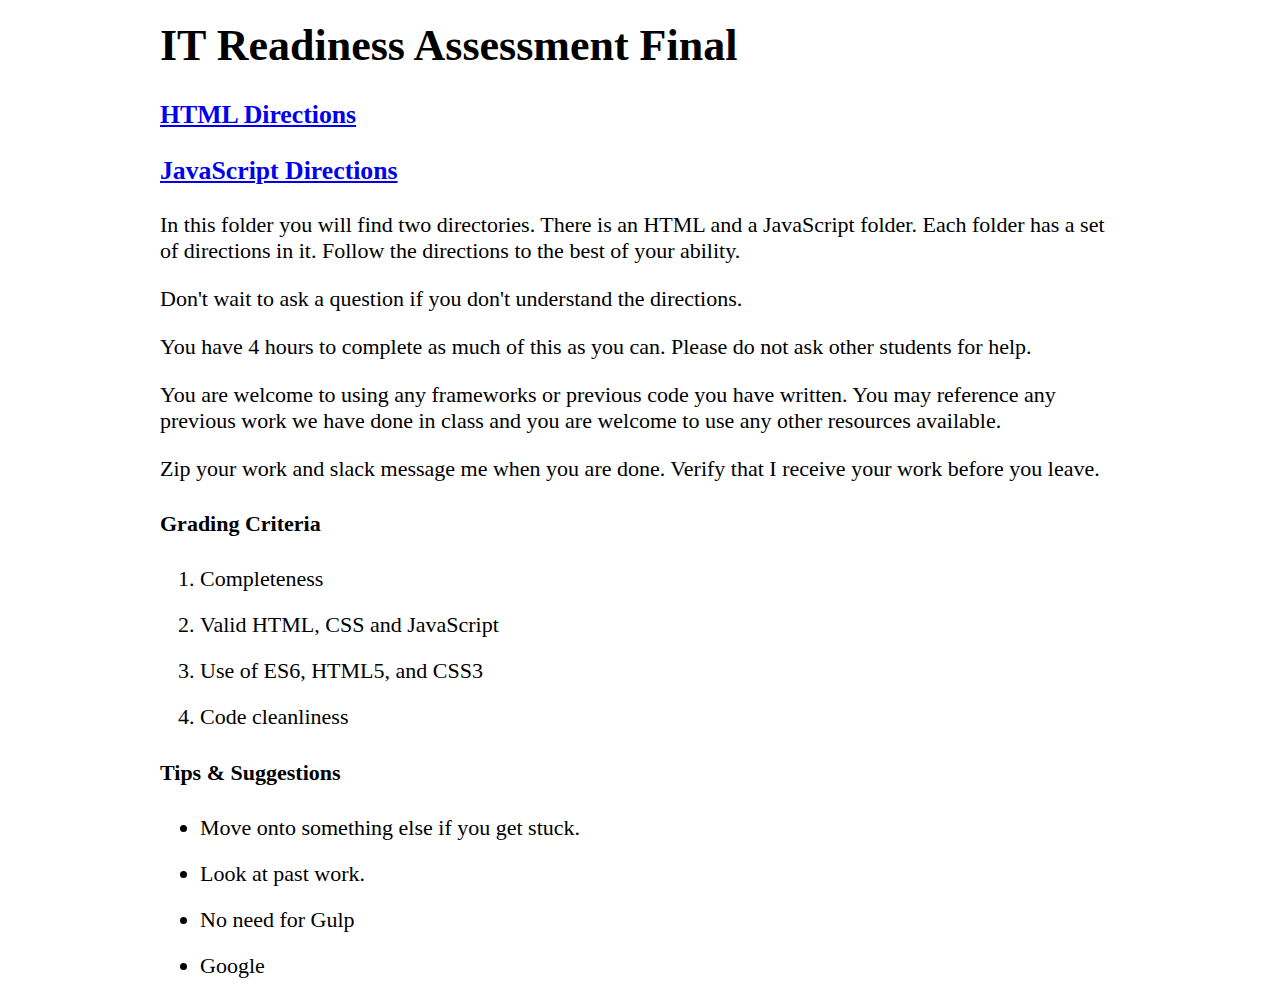
<file: assessment4/jan26/index.html>
<html>

    <head>
        <style>
            .container {
                font-size: 22px;
                width: 960px;
                margin: 20px auto;
            }

            li {
                margin: 20px 0;
            }
        </style>
    </head>

    <body>
        <div class="container">
            <h1>IT Readiness Assessment Final</h1>
            <h3><a href="html/directions.html">HTML Directions</a></h3>
            <h3><a href="javascript/directions.html">JavaScript Directions</a></h3>
            <p>
                In this folder you will find two directories. There is an HTML and a JavaScript folder. Each folder has a set of directions
                in it. Follow the directions to the best of your ability. </p>
            <p>Don't wait to ask a question if you don't understand the directions.</p>
            <p>You have 4 hours to complete as much of this as you can. Please do not ask other students for help.
            </p>
            <p>
                You are welcome to using any frameworks or previous code you have written. You may reference any previous work we have done
                in class and you are welcome to use any other resources available.
            </p>
            <p>
                Zip your work and slack message me when you are done. Verify that I receive your work before you leave.
            </p>
            <h4>Grading Criteria</h4>
            <ol>
                <li>Completeness </li>
                <li>Valid HTML, CSS and JavaScript </li>
                <li>Use of ES6, HTML5, and CSS3</li>
                <li>Code cleanliness </li>
            </ol>
            <h4>Tips & Suggestions</h4>
            <ul>
                <li>Move onto something else if you get stuck.</li>
                <li>Look at past work.</li>
                <li>No need for Gulp</li>
                <li>Google</li>
            </ul>
        </div>
    </body>

</html>
</file>
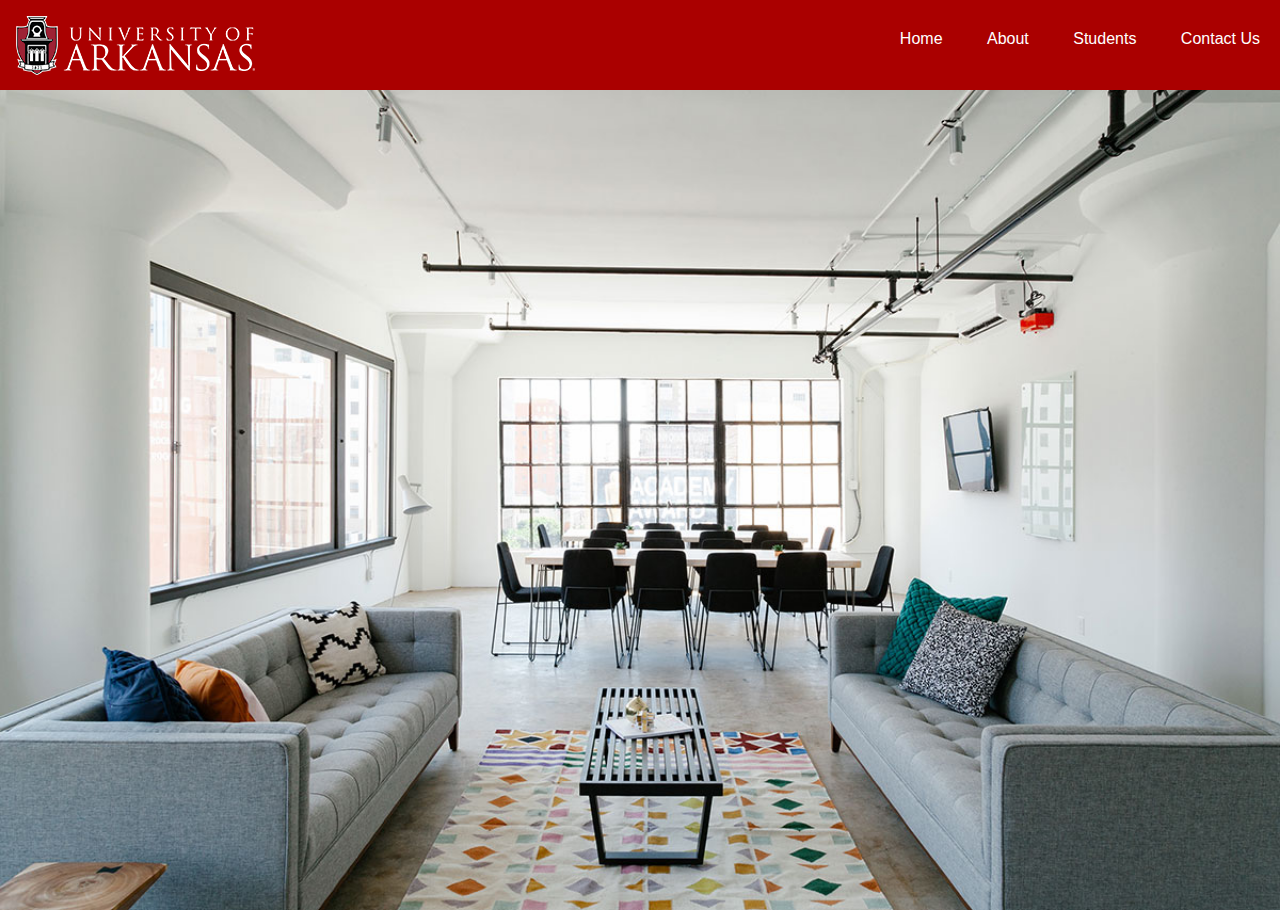
<file: assessment4/jan26/html/index.html>
<!DOCTYPE html>
<html>

    <head>
        <title></title>
        <link href="assets/css/normalize.css" rel="stylesheet" type="text/css" media="all">
        <link href="assets/css/main.css" rel="stylesheet" type="text/css" media="all">
    </head>

    <body>

    <!-- HEADER -->
    <header>
        <img id="logo" src="assets/images/logo.png">
        <nav>
            <ul class="navlist">
                <li>Home</li>
                <li>About</li>
                <li>Students</li>
                <li>Contact Us</li>
            </ul>
        </nav>
    </header>


    <!-- MAIN -->

    <main>
        <img class="banner" src="assets/images/banner1.jpg">
    </main>

    <script src="assets/js/jquery-3.2.0.min.js" type="text/javascript"></script>
    <script src="assets/js/main.js" type="text/javascript"></script>


    </body>

</html>
</file>
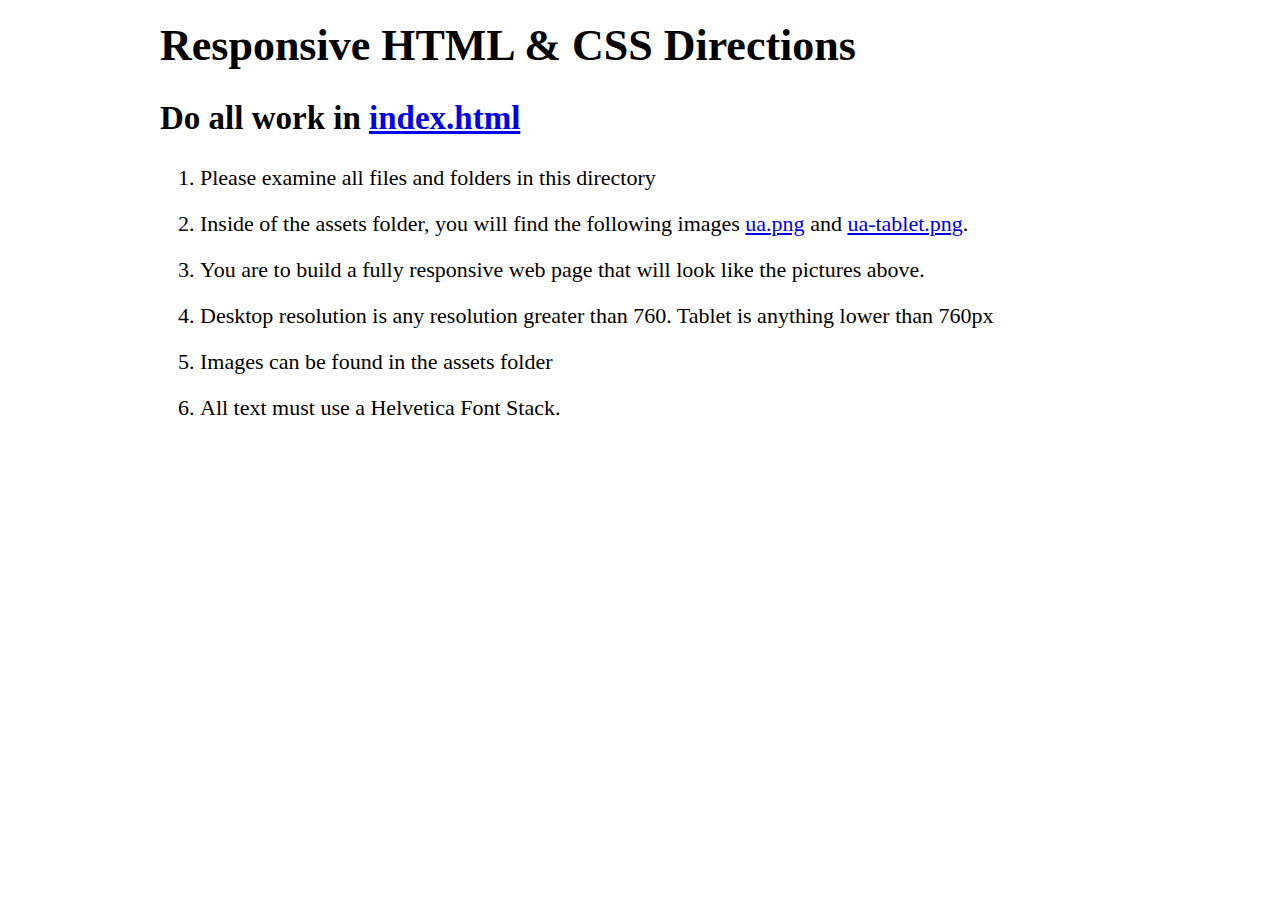
<file: assessment4/jan26/html/directions.html>
<html>

    <head>
      <style>
            .container {
                font-size: 22px;
                width: 960px;
                margin: 20px auto;
            }

            li {
                margin: 20px 0;
            }
        </style>
    </head>

    <body>
        <div class="container">

            <h1>Responsive HTML & CSS Directions</h1>
            <h2>Do all work in <a href="index.html">index.html</a></h2>
           <ol>
                <li>Please examine all files and folders in this directory</li>
                <li>Inside of the assets folder, you will find the following images <a href="assets/images/ua.png" target="_blank">ua.png</a> and <a href="assets/images/ua-tablet.png" target="_blank">ua-tablet.png</a>.</li>
                <li>You are to build a fully responsive web page that will look like the pictures above.</li>
                <li>Desktop resolution is any resolution greater than 760. Tablet is anything lower than 760px</li>
                <li>Images can be found in the assets folder</li>
                <li>
                    All text must use a Helvetica Font Stack.
                </li>
            </ol>
        </div>
    </body>

</html>
</file>
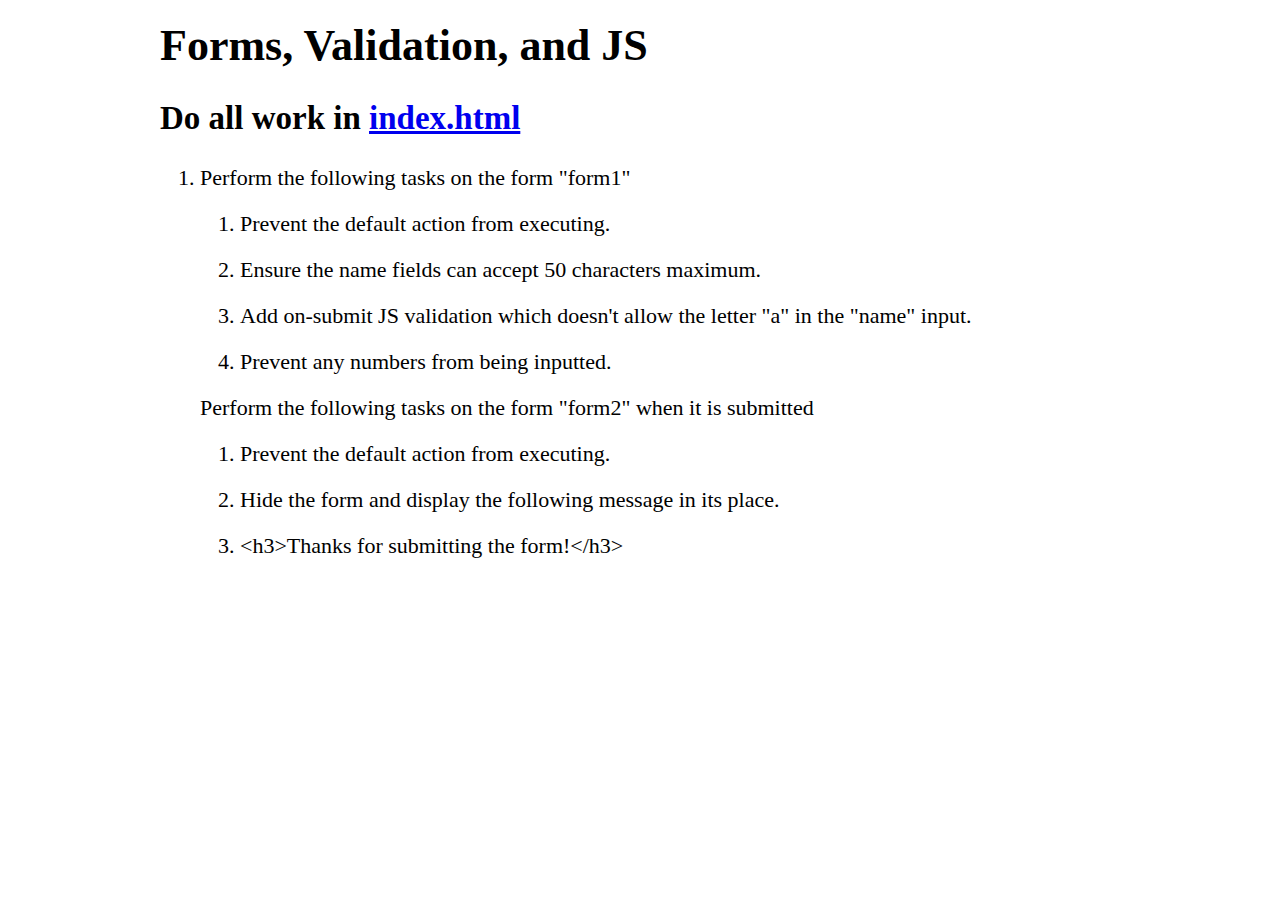
<file: assessment4/jan26/javascript/directions.html>
<html>

    <head>
        <style>
            .container {
                font-size: 22px;
                width: 960px;
                margin: 20px auto;
            }

            li {
                margin: 20px 0;
            }
        </style>
    </head>

    <body>
        <div class="container">

            <h1>Forms, Validation, and JS</h1>
            <h2>Do all work in <a href="index.html">index.html</a></h2>
            <ol>
                <li>Perform the following tasks on the form "form1"
                    <ol>
                        <li>Prevent the default action from executing.</li>
                        <li>Ensure the name fields can accept 50 characters maximum.</li>
                        <li>Add on-submit JS validation which doesn't allow the letter "a" in the "name" input. </li>
                        <li>Prevent any numbers from being inputted.</li>
                    </ol>
                </li>
                    Perform the following tasks on the form "form2" when it is submitted
                    <ol>
                        <li>Prevent the default action from executing.</li>
                        <li>Hide the form and display the following message in its place.</li>
                        <li>&lt;h3&gt;Thanks for submitting the form!&lt;/h3&gt;</li>
                    </ol>
                </li>
            </ol>
        </div>
    </body>

</html>
</file>
<file: assessment4/jan26/html/assets/css/main.css>
* {
    box-sizing: border-box;
}

body {
    font-family: Arial, sans-serif;
}

header{
    background: #AA0000;
    color: white;
    width: 100%;
    height: 90px;
}

#logo {
    padding: 15px;
    float: left;
}

.navlist {
    list-style-type: none;
    margin: 0;
    padding: 0;
    float: right;
}

.navlist li {
    display: inline-block;
    padding: 30px 20px;
}

.banner {
    width: 100%;
    height: auto;
}

@media screen and (max-width: 760px) {
    header {
        text-align: center;
        height: auto;
    }

    #logo {
        margin: auto;
        float: none;
    }

    .navlist {
        text-align: left;
        display: block;
        float: none;
    }

    .navlist li {
        display: block;
        padding: 15px 20px;
        border-top: 1px solid white;
        border-bottom: 1px solid white;
    }
}
</file>
